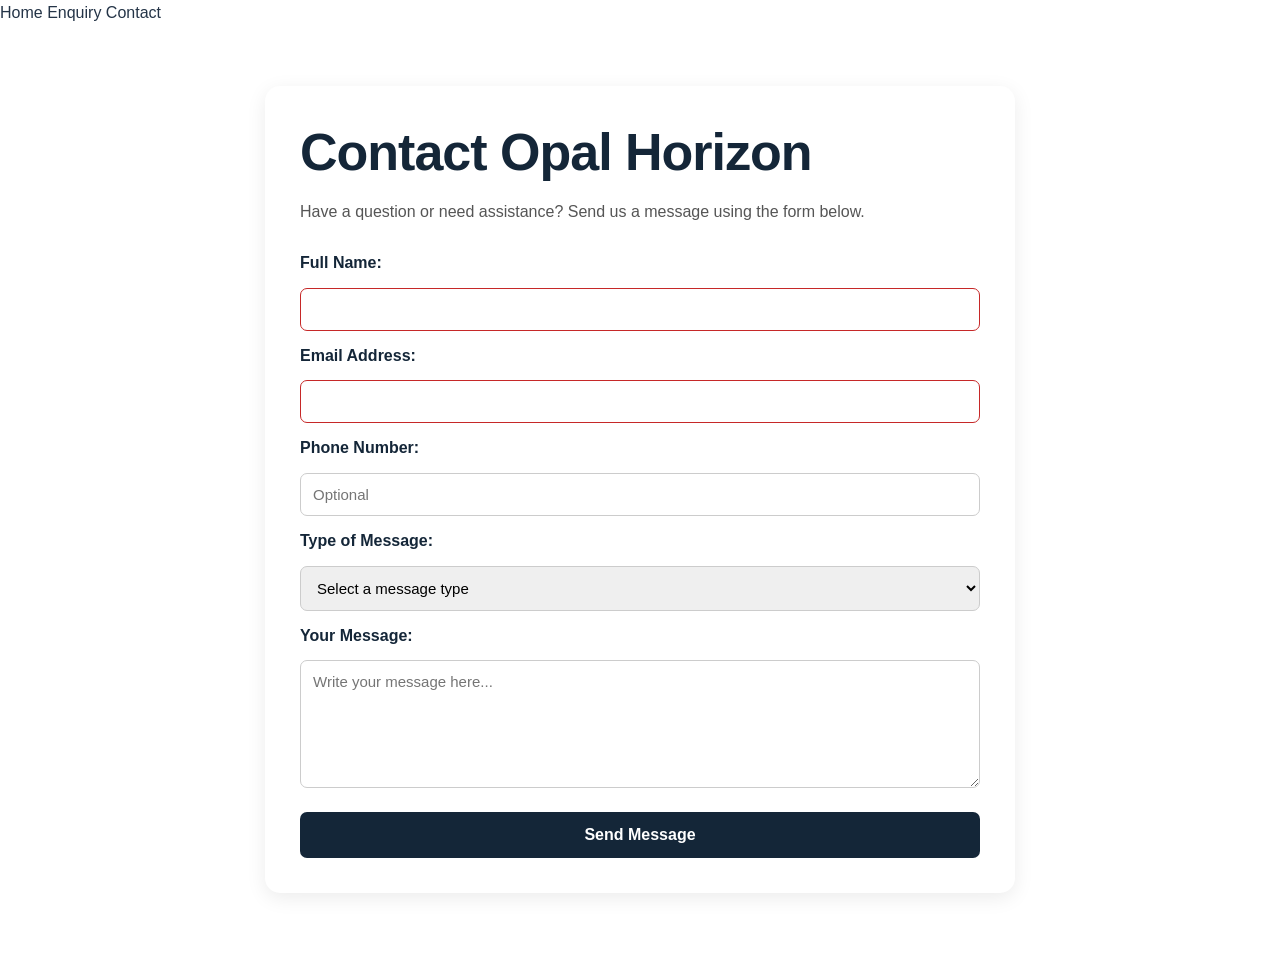
<file: contact.html>
<!DOCTYPE html>
<html lang="en">
<head>
    <meta charset="UTF-8">
    <meta name="viewport" content="width=device-width, initial-scale=1.0">

    <title>Contact Us | Opal Horizon</title>

    <meta name="description"
          content="Contact Opal Horizon with questions, feedback or general enquiries.">

    <link rel="stylesheet" href="style.css">
</head>

<body>

<header>
    <nav>
        <a href="index.html">Home</a>
        <a href="enquiry.html">Enquiry</a>
        <a href="contact.html">Contact</a>
    </nav>
</header>

<main class="form-page">

    <h1>Contact Opal Horizon</h1>

    <p>
        Have a question or need assistance?
        Send us a message using the form below.
    </p>

    <form id="contactForm">

        <label for="contactName">Full Name:</label>
        <input type="text" id="contactName"
               name="name" required minlength="2">

        <label for="contactEmail">Email Address:</label>
        <input type="email" id="contactEmail"
               name="email" required>

        <label for="contactPhone">Phone Number:</label>
        <input type="tel" id="contactPhone"
               name="phone"
               placeholder="Optional">

        <label for="messageType">Type of Message:</label>
        <select id="messageType" name="messageType" required>
            <option value="">Select a message type</option>
            <option value="General Question">General Question</option>
            <option value="Feedback">Feedback</option>
            <option value="Booking Support">Booking Support</option>
            <option value="Complaint">Complaint</option>
            <option value="Other">Other</option>
        </select>

        <label for="contactMessage">Your Message:</label>
        <textarea id="contactMessage"
                  name="message"
                  rows="6"
                  required
                  minlength="10"
                  placeholder="Write your message here..."></textarea>

        <button type="submit">Send Message</button>

    </form>

    <div id="contactResponse"
         class="form-response"
         aria-live="polite"></div>

</main>

<script src="forms.js"></script>

</body>
</html>
</file>
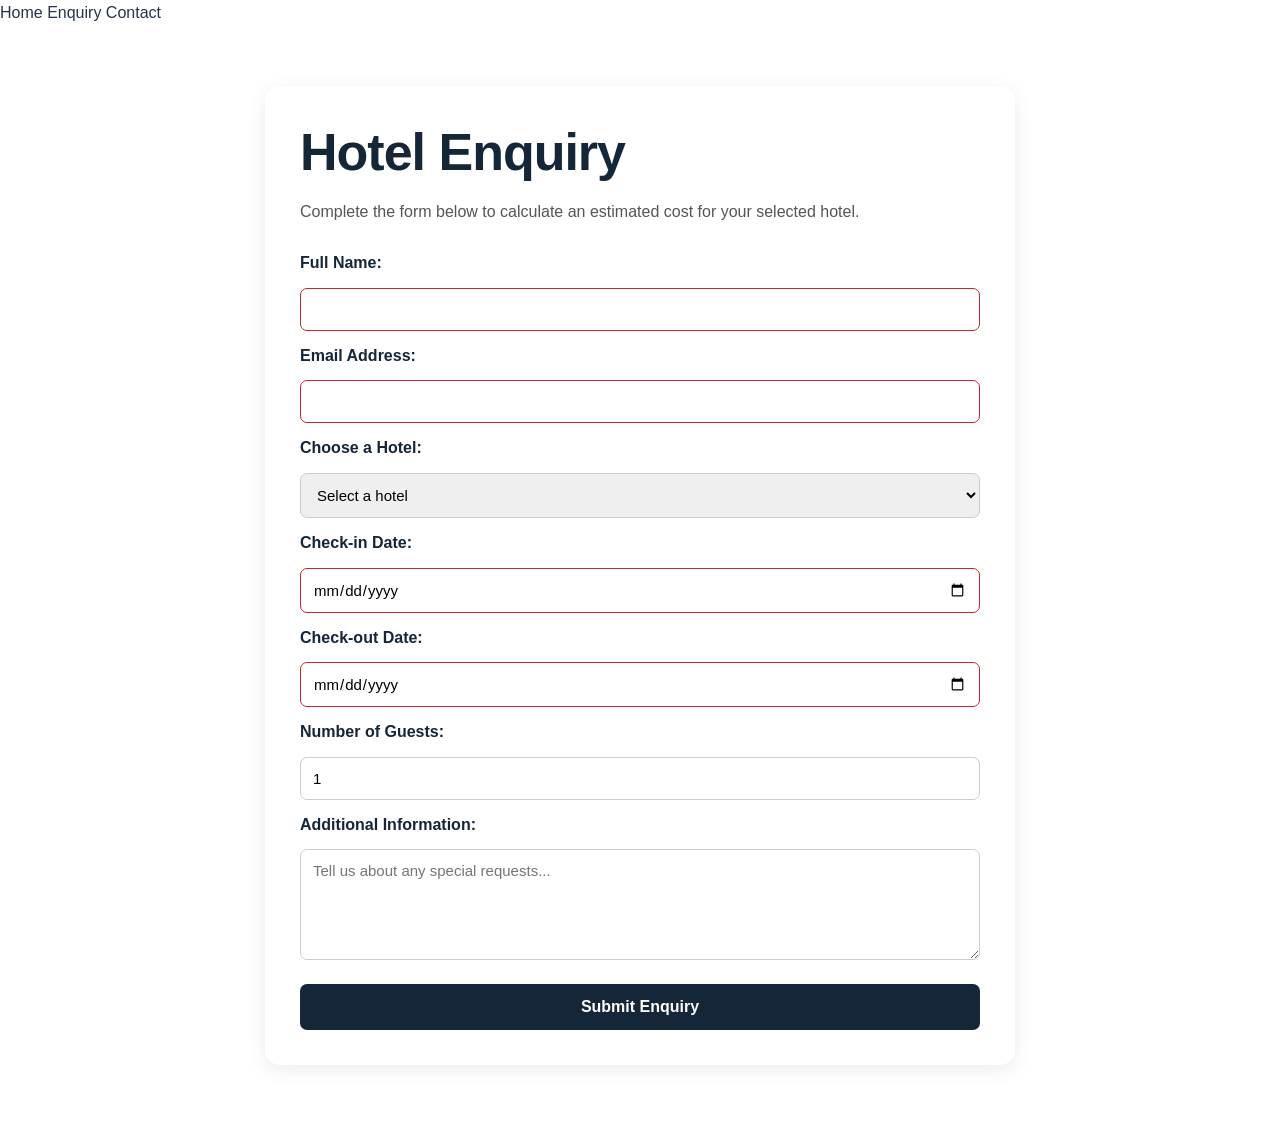
<file: enquiry.html>
<!DOCTYPE html>
<html lang="en">
<head>
    <meta charset="UTF-8">
    <meta name="viewport" content="width=device-width, initial-scale=1.0">

    <title>Hotel Enquiry | Opal Horizon</title>

    <meta name="description"
          content="Send a hotel accommodation enquiry to Opal Horizon.">

    <link rel="stylesheet" href="style.css">
</head>

<body>

<header>
    <nav>
        <a href="index.html">Home</a>
        <a href="enquiry.html">Enquiry</a>
        <a href="contact.html">Contact</a>
    </nav>
</header>

<main class="form-page">

    <h1>Hotel Enquiry</h1>

    <p>
        Complete the form below to calculate an estimated cost for your selected hotel.
    </p>

    <form id="enquiryForm" action="submit-enquiry" method="POST">

        <label for="enquiryName">Full Name:</label>
        <input type="text" id="enquiryName"
               name="name" required minlength="2">

        <label for="enquiryEmail">Email Address:</label>
        <input type="email" id="enquiryEmail"
               name="email" required>

        <label for="enquiryHotel">Choose a Hotel:</label>
        <select id="enquiryHotel" name="hotel" required>
            <option value="">Select a hotel</option>
            <option value="Opal Bay Hotel">Opal Bay Hotel</option>
            <option value="Horizon Grand">Horizon Grand</option>
            <option value="Opal Sands Resort">Opal Sands Resort</option>
            <option value="Horizon Gardens">Horizon Gardens</option>
            <option value="Opal Valley Lodge">Opal Valley Lodge</option>
            <option value="Ocean Horizon Hotel">Ocean Horizon Hotel</option>
            <option value="Opal Central Hotel">Opal Central Hotel</option>
            <option value="Horizon Forest Lodge">Horizon Forest Lodge</option>
            <option value="Opal City Suites">Opal City Suites</option>
        </select>

        <label for="checkIn">Check-in Date:</label>
        <input type="date" id="checkIn"
               name="checkIn" required>

        <label for="checkOut">Check-out Date:</label>
        <input type="date" id="checkOut"
               name="checkOut" required>

        <label for="guests">Number of Guests:</label>
        <input type="number" id="guests"
               name="guests" min="1" max="10"
               value="1" required>

        <label for="enquiryMessage">Additional Information:</label>
        <textarea id="enquiryMessage"
                  name="message"
                  rows="5"
                  placeholder="Tell us about any special requests..."></textarea>

        <button type="submit">Submit Enquiry</button>

    </form>

    <div id="enquiryResponse"
         class="form-response"
         aria-live="polite"></div>

</main>

<script src="forms.js"></script>

</body>
</html>
</file>
<file: style.css>
/* =========================================
   OPAL HORIZON
   PART 2 EXTERNAL CSS STYLESHEET
========================================= */


/* =========================================
   1. CSS RESET
========================================= */

* {
    margin: 0;
    padding: 0;
    box-sizing: border-box;
}


/* =========================================
   2. BASE STYLES
========================================= */

html {
    scroll-behavior: smooth;
}

body {
    font-family: Arial, Helvetica, sans-serif;
    font-size: 16px;
    line-height: 1.6;
    color: #243447;
    background-color: #ffffff;
}

img {
    max-width: 100%;
    display: block;
}

a {
    text-decoration: none;
    color: inherit;
}

button,
input,
select,
textarea {
    font-family: inherit;
}

button {
    cursor: pointer;
}


/* =========================================
   3. COLOUR SCHEME
========================================= */

/*
   Dark Blue: #243447
   Opal Gold: #b99455
   Light Grey: #f5f7fa
   White: #ffffff
   Text Grey: #667085
*/


/* =========================================
   4. GENERAL LAYOUT
========================================= */

.container {
    width: 90%;
    max-width: 1200px;
    margin: 0 auto;
}

section {
    padding: 70px 0;
}

h1,
h2,
h3,
h4 {
    color: #243447;
    line-height: 1.2;
    font-weight: 700;
}

h1 {
    font-size: 52px;
    letter-spacing: -1px;
}

h2 {
    font-size: 36px;
    margin-bottom: 15px;
}

h3 {
    font-size: 22px;
    margin-bottom: 10px;
}

p {
    color: #667085;
    margin-bottom: 15px;
}


/* =========================================
   5. HEADER AND NAVIGATION
========================================= */

.site-header {
    background-color: #ffffff;
    border-bottom: 1px solid #e5e7eb;
    position: sticky;
    top: 0;
    z-index: 10;
}

.header-content {
    min-height: 80px;
    display: flex;
    align-items: center;
    justify-content: space-between;
    gap: 25px;
}


/* Logo */

.logo {
    display: flex;
    align-items: center;
    gap: 8px;
    font-size: 22px;
    color: #243447;
    white-space: nowrap;
}

.logo strong {
    font-weight: 700;
}

.logo-symbol {
    color: #b99455;
    font-size: 32px;
}


/* Navigation */

.navigation ul {
    list-style: none;
    display: flex;
    align-items: center;
    gap: 30px;
}

.navigation a {
    color: #667085;
    font-size: 15px;
    font-weight: 600;
    padding: 10px 0;
    transition: color 0.3s ease;
}


/* Pseudo-classes */

.navigation a:hover {
    color: #b99455;
}

.navigation a:focus {
    outline: 2px solid #b99455;
    outline-offset: 4px;
}

.navigation a:active {
    color: #243447;
}

.navigation a.active {
    color: #b99455;
}


/* Header button */

.header-button {
    background-color: #243447;
    color: #ffffff;
    padding: 10px 20px;
    border-radius: 5px;
    font-size: 14px;
    font-weight: 600;
    transition: background-color 0.3s ease;
}

.header-button:hover {
    background-color: #b99455;
}

.header-button:focus {
    outline: 2px solid #b99455;
    outline-offset: 3px;
}


/* =========================================
   6. HERO SECTION
========================================= */

.hero-section {
    background-color: #f5f7fa;
    padding: 80px 0;
}

.hero-content {
    display: flex;
    align-items: center;
    justify-content: space-between;
    gap: 50px;
}

.hero-text {
    flex: 1;
    max-width: 550px;
}

.hero-text h1 {
    margin-bottom: 25px;
}

.hero-text p:not(.small-heading) {
    font-size: 18px;
    margin-bottom: 30px;
}

.small-heading {
    color: #b99455;
    font-size: 12px;
    font-weight: 700;
    letter-spacing: 2px;
    margin-bottom: 12px;
}

.hero-image {
    flex: 1;
    max-width: 550px;
}

.hero-image img {
    width: 100%;
    height: 350px;
    object-fit: cover;
    border-radius: 10px;
}


/* =========================================
   7. BUTTON STYLES
========================================= */

.main-button {
    display: inline-block;
    background-color: #b99455;
    color: #ffffff;
    border: 2px solid #b99455;
    padding: 12px 24px;
    border-radius: 5px;
    font-size: 14px;
    font-weight: 700;
    transition:
        background-color 0.3s ease,
        color 0.3s ease,
        border-color 0.3s ease;
}

.main-button:hover {
    background-color: #243447;
    border-color: #243447;
}

.main-button:focus {
    outline: 2px solid #243447;
    outline-offset: 4px;
}

.main-button:active {
    background-color: #172333;
    border-color: #172333;
}


/* =========================================
   8. SECTION TITLES
========================================= */

.section-title {
    text-align: center;
    max-width: 700px;
    margin: 0 auto 45px;
}

.section-title p:last-child {
    font-size: 16px;
}


/* =========================================
   9. BOOKING FORM
========================================= */

.booking-section {
    background-color: #ffffff;
}

.booking-form {
    display: grid;
    grid-template-columns: repeat(4, 1fr);
    gap: 20px;
    padding: 30px;
    background-color: #f5f7fa;
    border: 1px solid #e5e7eb;
    border-radius: 10px;
}

.form-group {
    display: flex;
    flex-direction: column;
    gap: 7px;
}

.form-group label {
    color: #243447;
    font-size: 13px;
    font-weight: 700;
}

.form-group input,
.form-group select,
.form-group textarea {
    width: 100%;
    padding: 12px;
    border: 1px solid #d1d5db;
    border-radius: 5px;
    background-color: #ffffff;
    color: #243447;
    font-size: 14px;
    outline: none;
}

.form-group input:focus,
.form-group select:focus,
.form-group textarea:focus {
    border-color: #b99455;
    box-shadow: 0 0 0 2px rgba(185, 148, 85, 0.15);
}

.search-button {
    background-color: #243447;
    color: #ffffff;
    border: 2px solid #243447;
    border-radius: 5px;
    padding: 12px 20px;
    font-size: 14px;
    font-weight: 700;
    align-self: end;
    transition: background-color 0.3s ease;
}

.search-button:hover {
    background-color: #b99455;
    border-color: #b99455;
}

.search-button:focus {
    outline: 2px solid #b99455;
    outline-offset: 3px;
}


/* =========================================
   10. FEATURED HOTELS
========================================= */

.hotels-section {
    background-color: #f5f7fa;
}

.hotel-grid {
    display: grid;
    grid-template-columns: repeat(3, 1fr);
    gap: 30px;
}

.hotel-card {
    background-color: #ffffff;
    border: 1px solid #e5e7eb;
    border-radius: 10px;
    overflow: hidden;
    transition:
        transform 0.3s ease,
        box-shadow 0.3s ease;
}

.hotel-card:hover {
    transform: translateY(-5px);
    box-shadow: 0 10px 25px rgba(36, 52, 71, 0.12);
}

.hotel-card img {
    width: 100%;
    height: 220px;
    object-fit: cover;
}

.hotel-card-content {
    padding: 25px;
}

.book-button {
    display: inline-block;
    background-color: #0077b6;
    color: white;
    text-decoration: none;
    padding: 10px 18px;
    border-radius: 6px;
    font-weight: bold;
    transition: background-color 0.3s ease;
}

.book-button:hover {
    background-color: #005f8d;
}

.hotel-location {
    color: #b99455;
    font-size: 12px;
    font-weight: 700;
    letter-spacing: 0.5px;
    text-transform: uppercase;
}

.hotel-card h3 {
    margin-bottom: 12px;
}

.hotel-card p:not(.hotel-location) {
    font-size: 14px;
}

.hotel-info {
    display: flex;
    align-items: center;
    justify-content: space-between;
    flex-wrap: wrap;
    gap: 10px;
    margin: 20px 0;
    padding-top: 15px;
    border-top: 1px solid #e5e7eb;
}

.rating {
    color: #b99455;
    font-size: 13px;
    font-weight: 700;
}

.price {
    color: #243447;
    font-size: 14px;
    font-weight: 700;
}

.card-button {
    display: inline-block;
    background-color: #243447;
    color: #ffffff;
    padding: 10px 18px;
    border-radius: 5px;
    font-size: 13px;
    font-weight: 600;
    transition: background-color 0.3s ease;
}

.card-button:hover {
    background-color: #b99455;
}

.card-button:focus {
    outline: 2px solid #b99455;
    outline-offset: 3px;
}


/* =========================================
   11. ABOUT SECTION
========================================= */

.about-section {
    background-color: #ffffff;
}

.about-content {
    display: flex;
    align-items: center;
    gap: 60px;
}

.about-image,
.about-text {
    flex: 1;
}

.about-image img {
    width: 100%;
    height: 350px;
    object-fit: cover;
    border-radius: 10px;
}

.about-text h2 {
    margin-bottom: 20px;
}

.about-text p {
    font-size: 15px;
}


/* =========================================
   12. FEATURES SECTION
========================================= */

.features-section {
    background-color: #f5f7fa;
}

.features-grid {
    display: grid;
    grid-template-columns: repeat(4, 1fr);
    gap: 25px;
}

.feature-box {
    text-align: center;
    background-color: #ffffff;
    padding: 30px 20px;
    border: 1px solid #e5e7eb;
    border-radius: 10px;
    transition: box-shadow 0.3s ease;
}

.feature-box:hover {
    box-shadow: 0 8px 20px rgba(36, 52, 71, 0.08);
}

.feature-icon {
    font-size: 30px;
    margin-bottom: 15px;
}

.feature-box h3 {
    font-size: 18px;
}

.feature-box p {
    font-size: 14px;
}


/* =========================================
   13. CONTACT FORM
========================================= */

.contact-section {
    background-color: #ffffff;
}

.contact-form {
    max-width: 800px;
    margin: 0 auto;
    display: grid;
    grid-template-columns: 1fr 1fr;
    gap: 20px;
}

.contact-form .full-width {
    grid-column: 1 / -1;
}

.contact-form textarea {
    resize: vertical;
}

.contact-form .main-button {
    border: none;
    justify-self: start;
}


/* =========================================
   14. FOOTER
========================================= */

.site-footer {
    background-color: #243447;
    color: #ffffff;
    padding-top: 50px;
}

.footer-content {
    display: grid;
    grid-template-columns: 2fr 1fr 1.5fr;
    gap: 40px;
    padding-bottom: 40px;
}

.footer-about h3 {
    color: #ffffff;
    font-size: 24px;
    margin-bottom: 15px;
}

.footer-about p,
.footer-contact p {
    color: #d1d5db;
    font-size: 14px;
}

.footer-links,
.footer-contact {
    display: flex;
    flex-direction: column;
    gap: 10px;
}

.footer-links h4,
.footer-contact h4 {
    color: #ffffff;
    font-size: 17px;
    margin-bottom: 8px;
}

.footer-links a {
    color: #d1d5db;
    font-size: 14px;
    transition: color 0.3s ease;
}

.footer-links a:hover {
    color: #b99455;
}

.footer-links a:focus {
    outline: 2px solid #b99455;
    outline-offset: 3px;
}

.footer-bottom {
    border-top: 1px solid rgba(255, 255, 255, 0.15);
    text-align: center;
    padding: 20px;
    color: #d1d5db;
    font-size: 13px;
}


/* =========================================
   15. RESPONSIVE DESIGN
========================================= */

/* Tablet layout */

@media (max-width: 900px) {

    h1 {
        font-size: 42px;
    }

    h2 {
        font-size: 32px;
    }

    .header-content {
        flex-wrap: wrap;
        padding: 15px 0;
    }

    .navigation ul {
        gap: 18px;
    }

    .hero-content {
        gap: 30px;
    }

    .hero-image img {
        height: 300px;
    }

    .booking-form {
        grid-template-columns: repeat(2, 1fr);
    }

    .hotel-grid {
        grid-template-columns: repeat(2, 1fr);
    }

    .features-grid {
        grid-template-columns: repeat(2, 1fr);
    }

    .about-content {
        gap: 30px;
    }

    .footer-content {
        grid-template-columns: repeat(2, 1fr);
    }

}


/* Mobile layout */

@media (max-width: 600px) {

    section {
        padding: 50px 0;
    }

    h1 {
        font-size: 36px;
    }

    h2 {
        font-size: 28px;
    }

    .container {
        width: 92%;
    }

    .header-content {
        flex-direction: column;
        gap: 15px;
    }

    .navigation ul {
        gap: 15px;
        flex-wrap: wrap;
        justify-content: center;
    }

    .header-button {
        display: inline-block;
    }

    .hero-content {
        flex-direction: column;
        text-align: center;
    }

    .hero-text {
        max-width: 100%;
    }

    .hero-text p:not(.small-heading) {
        font-size: 16px;
    }

    .hero-image {
        max-width: 100%;
        width: 100%;
    }

    .hero-image img {
        height: 250px;
    }

    .booking-form {
        grid-template-columns: 1fr;
        padding: 20px;
    }

    .hotel-grid {
        grid-template-columns: 1fr;
    }

    .features-grid {
        grid-template-columns: 1fr;
    }

    .about-content {
        flex-direction: column;
    }

    .about-image {
        width: 100%;
    }

    .about-image img {
        height: 250px;
    }

    .contact-form {
        grid-template-columns: 1fr;
    }

    .contact-form .full-width {
        grid-column: auto;
    }

    .footer-content {
        grid-template-columns: 1fr;
    }

}


/* =================================
   OPAL HORIZON FORM STYLING
================================= */

.form-page {
    max-width: 750px;
    margin: 60px auto;
    padding: 35px;
    background: #ffffff;
    border-radius: 15px;
    box-shadow: 0 5px 20px rgba(0, 0, 0, 0.08);
}

.form-page h1 {
    color: #172c4b;
    margin-bottom: 15px;
}

.form-page p {
    line-height: 1.7;
    margin-bottom: 25px;
    color: #555555;
}

.form-page form {
    display: flex;
    flex-direction: column;
    gap: 12px;
}

.form-page label {
    font-weight: bold;
    color: #172c4b;
}

.form-page input,
.form-page select,
.form-page textarea {
    width: 100%;
    padding: 12px;
    border: 1px solid #cccccc;
    border-radius: 7px;
    font-family: inherit;
    font-size: 15px;
}

.form-page input:focus,
.form-page select:focus,
.form-page textarea:focus {
    outline: 2px solid #c6a75e;
    border-color: #c6a75e;
}

.form-page button {
    padding: 14px;
    margin-top: 12px;
    background: #172c4b;
    color: white;
    border: none;
    border-radius: 7px;
    font-size: 16px;
    font-weight: bold;
    cursor: pointer;
    transition: background 0.3s;
}

.form-page button:hover {
    background: #c6a75e;
    color: #172c4b;
}

.form-response {
    margin-top: 25px;
    padding: 20px;
    background: #f2f5f8;
    border-left: 4px solid #c6a75e;
    border-radius: 7px;
    line-height: 1.7;
}

@media (max-width: 600px) {
    .form-page {
        margin: 25px 15px;
        padding: 22px;
    }
}

/* ENQUIRY AND CONTACT PAGE STYLING */

.form-page {
    max-width: 750px;
    margin: 60px auto;
    padding: 35px;
    background: #ffffff;
    border-radius: 15px;
    box-shadow: 0 5px 20px rgba(0, 0, 0, 0.08);
}

.form-page h1 {
    color: #142638;
    margin-bottom: 15px;
}

.form-page p {
    line-height: 1.7;
    margin-bottom: 25px;
    color: #555555;
}

.form-page form {
    display: flex;
    flex-direction: column;
    gap: 12px;
}

.form-page label {
    font-weight: bold;
    color: #142638;
}

.form-page input,
.form-page select,
.form-page textarea {
    width: 100%;
    padding: 12px;
    border: 1px solid #cccccc;
    border-radius: 7px;
    font-family: inherit;
    font-size: 15px;
}

.form-page input:focus,
.form-page select:focus,
.form-page textarea:focus {
    outline: 2px solid #d6b36a;
    border-color: #d6b36a;
}

.form-page button {
    padding: 14px;
    margin-top: 12px;
    background: #142638;
    color: white;
    border: none;
    border-radius: 7px;
    font-size: 16px;
    font-weight: bold;
    cursor: pointer;
    transition: background 0.3s;
}

.form-page button:hover {
    background: #d6b36a;
    color: #142638;
}

.form-response {
    margin-top: 25px;
    padding: 20px;
    background: #f2f5f8;
    border-left: 4px solid #d6b36a;
    border-radius: 7px;
    line-height: 1.7;
}

.form-response:empty {
    display: none;
}

@media (max-width: 600px) {
    .form-page {
        margin: 25px 15px;
        padding: 22px;
    }
}


/* INTERACTIVE HOMEPAGE STYLING */

.main-nav {
    display: flex;
    flex-wrap: wrap;
    gap: 18px;
    align-items: center;
}

.main-nav a {
    color: #243447;
    font-weight: bold;
    font-size: 14px;
}

.main-nav a:hover {
    color: #b99455;
}

.menu-toggle {
    display: none;
    background: #243447;
    color: white;
    border: none;
    border-radius: 6px;
    padding: 10px 14px;
    font-size: 22px;
}

.hotel-controls {
    display: flex;
    flex-wrap: wrap;
    gap: 15px;
    margin-bottom: 20px;
}

.hotel-controls input,
.hotel-controls select,
.hotel-controls button {
    padding: 12px;
    border: 1px solid #d1d5db;
    border-radius: 7px;
    font-size: 14px;
}

.hotel-controls input {
    flex: 2;
    min-width: 200px;
}

.hotel-controls button {
    background: #243447;
    color: white;
}

#resultsCount {
    margin-bottom: 20px;
}

.hotel-image-wrap {
    position: relative;
}

.hotel-badge {
    position: absolute;
    top: 15px;
    left: 15px;
    background: #b99455;
    color: white;
    padding: 6px 12px;
    border-radius: 20px;
    font-size: 12px;
}

.hotel-content {
    padding: 22px;
}

.hotel-title-row,
.hotel-footer,
.hotel-actions {
    display: flex;
    justify-content: space-between;
    align-items: center;
    gap: 12px;
    flex-wrap: wrap;
}

.hotel-description {
    margin: 12px 0;
}

.amenities {
    display: flex;
    flex-wrap: wrap;
    gap: 8px;
    margin: 15px 0;
}

.amenities span {
    background: #f5f7fa;
    padding: 5px 9px;
    border-radius: 5px;
    font-size: 12px;
}

.small-button {
    display: inline-block;
    padding: 10px 12px;
    border: none;
    border-radius: 6px;
    background: #243447;
    color: white;
    font-size: 13px;
    cursor: pointer;
}

.small-button.primary {
    background: #b99455;
}

.tabs,
.contact-actions {
    display: flex;
    justify-content: center;
    flex-wrap: wrap;
    gap: 15px;
    margin: 25px 0;
}

.tab-button {
    padding: 12px 22px;
    border: 1px solid #b99455;
    background: white;
    border-radius: 6px;
}

.tab-button.active {
    background: #243447;
    color: white;
}

.tab-panel {
    text-align: center;
    padding: 30px;
    background: #f5f7fa;
    border-radius: 10px;
}

.gallery-grid {
    display: grid;
    grid-template-columns: repeat(3, 1fr);
    gap: 20px;
}

.gallery-item {
    border: none;
    background: none;
    cursor: pointer;
}

.gallery-item img {
    width: 100%;
    height: 220px;
    object-fit: cover;
    border-radius: 10px;
}

.faq-item {
    margin: 15px 0;
    border: 1px solid #ddd;
    border-radius: 8px;
    overflow: hidden;
}

.accordion-trigger {
    display: block;
    width: 100%;
    padding: 18px;
    border: none;
    background: #f5f7fa;
    color: #243447;
    text-align: left;
    font-size: 16px;
    cursor: pointer;
}

.accordion-panel {
    padding: 18px;
}

.modal,
.lightbox {
    position: fixed;
    inset: 0;
    z-index: 1000;
    background: rgba(0, 0, 0, 0.8);
    overflow-y: auto;
    padding: 30px 15px;
}

.modal[hidden],
.lightbox[hidden],
[hidden] {
    display: none !important;
}

.modal-content,
.lightbox-content {
    max-width: 750px;
    margin: 30px auto;
    background: white;
    padding: 25px;
    border-radius: 12px;
}

.modal-content > button,
.lightbox-content > button {
    padding: 10px 15px;
    margin: 5px;
    background: #243447;
    color: white;
    border: none;
    border-radius: 6px;
}

.modal-map {
    display: block;
    width: 100%;
    height: 320px;
    border: 0;
    margin: 20px 0;
}

.modal-actions {
    display: flex;
    gap: 15px;
    flex-wrap: wrap;
}

.button {
    display: inline-block;
    padding: 12px 18px;
    border-radius: 6px;
    text-decoration: none;
}

.button-gold {
    background: #b99455;
    color: white;
}

.button-navy {
    background: #243447;
    color: white;
}

.lightbox-content {
    text-align: center;
}

.lightbox-content img {
    display: block;
    max-width: 100%;
    max-height: 65vh;
    margin: 15px auto;
    object-fit: contain;
}

@media (max-width: 768px) {
    .menu-toggle {
        display: block;
    }

    .main-nav {
        display: none;
        width: 100%;
        flex-direction: column;
        align-items: flex-start;
    }

    .main-nav.open {
        display: flex;
    }

    .header-content {
        flex-wrap: wrap;
    }

    .hotel-grid,
    .gallery-grid {
        grid-template-columns: 1fr;
    }

    .hero-content {
        flex-direction: column;
    }
}

/* Form validation messages */

.field-error {
    display: block;
    color: #c62828;
    font-size: 13px;
    margin-top: 4px;
}

.form-page input:invalid:not(:placeholder-shown) {
    border-color: #c62828;
}

.form-response {
    margin-top: 20px;
    padding: 12px;
    white-space: pre-line;
}


/* Form submission feedback */

.form-response {
    margin-top: 20px;
    padding: 15px;
    border-radius: 8px;
    background-color: #f5f7fa;
    white-space: pre-line;
    font-weight: 500;
}

.form-response:empty {
    display: none;
}

.form-page button:disabled {
    opacity: 0.6;
    cursor: not-allowed;
}
</file>
